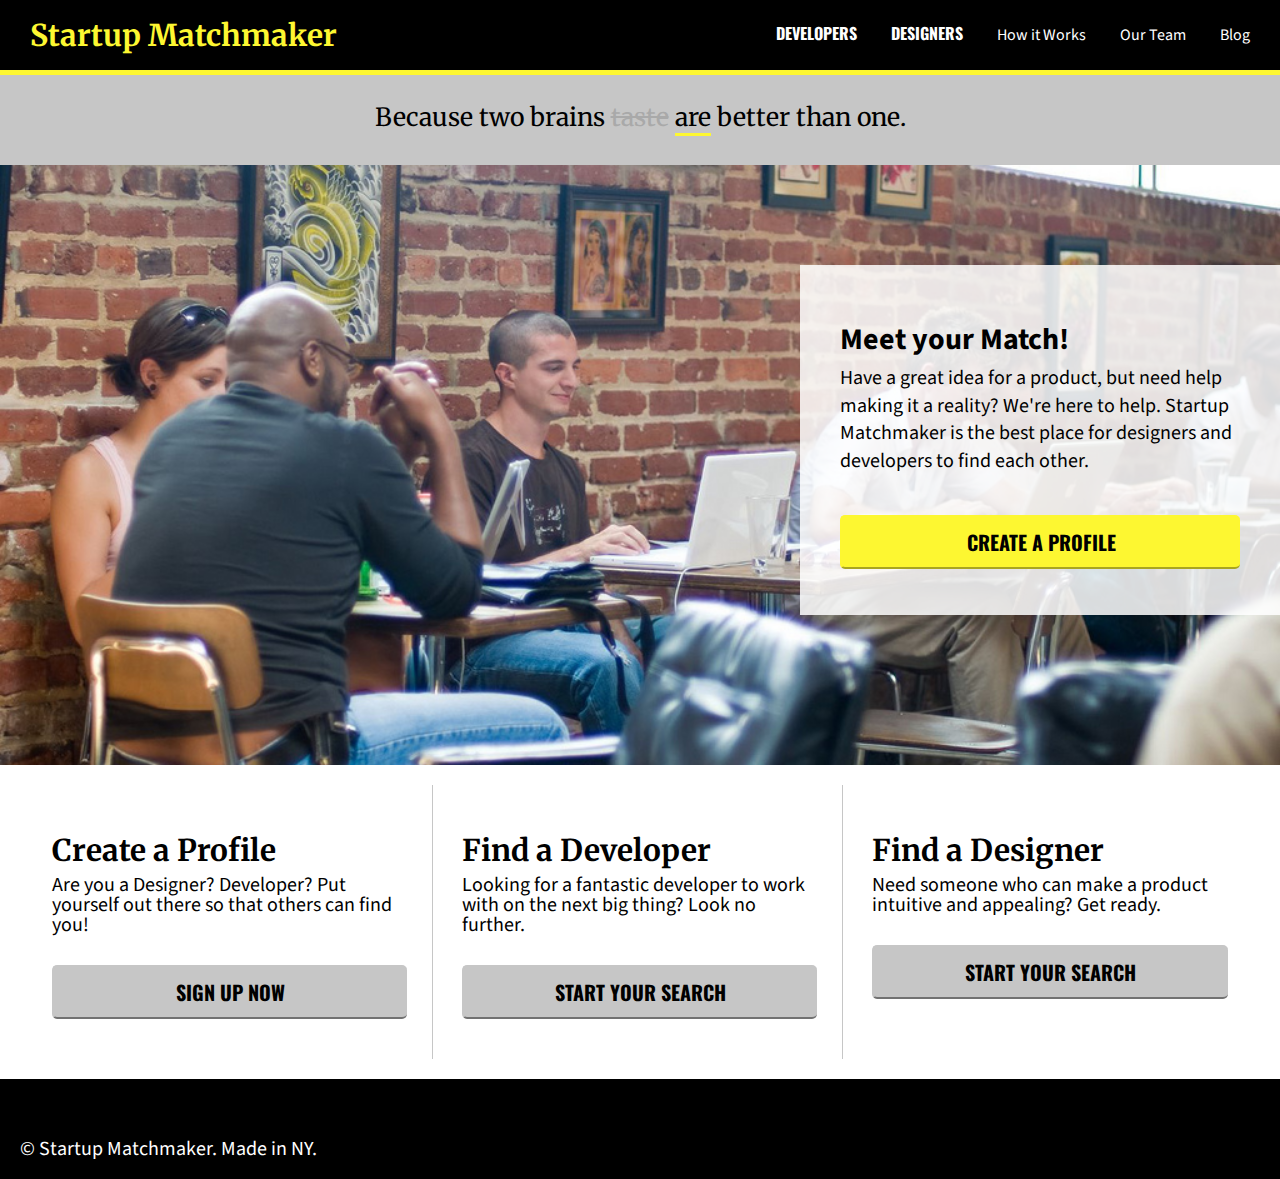
<file: index.html>
<!DOCTYPE html>
<html>
<head>
    <link rel="stylesheet" type="text/css" href="css/normalize.css">
    <link rel="stylesheet" type="text/css" href="css/reset.css">
    <link rel="stylesheet" type="text/css" href="style.css">
    <link href="https://fonts.googleapis.com/css?family=Merriweather:700,700i%7COswald:700%7CSource+Sans+Pro:400,700" rel="stylesheet">
</head>
<body>
    <header>
        <h1>Startup Matchmaker</h1>
        <nav>
            <a href="developer.html" class="major">DEVELOPERS</a>
            <a href="#" class="major">DESIGNERS</a>
            <a href="#" class="minor">How it Works</a>
            <a href="#" class="minor">Our Team</a>
            <a href="#" class="minor">Blog</a>
        </nav>
    </header>

    <div class="brain">
        <h2 class="brain">Because two brains <span class="dashed">taste</span> <span class="underlined">are</span> better than one.</h2>
    </div>

    <div class="match">
        <div class="meet">
            <div class="containertext">
                <h2 class="meet">Meet your Match!</h2>
                <p class="meet">Have a great idea for a product, but need help making it a reality? We're here to help. Startup Matchmaker is the best place for designers and developers to find each other.</p>
                <a href=""><button>CREATE A PROFILE</button></a>
            </div>
        </div>
    </div>

    <div class="bottom">
        <div class="bottomdivs">
            <h3>Create a Profile</h3>
            <p>Are you a Designer? Developer? Put yourself out there so that others can find you!</p>
            <a href=""><button class="bottombuttons">SIGN UP NOW</a>
        </div>

        <div class="bottomdivs">
            <h3>Find a Developer</h3>
            <p>Looking for a fantastic developer to work with on the next big thing? Look no further.</p>
            <a href=""><button class="bottombuttons">START YOUR SEARCH</a>
        </div>

        <div class="bottomdivs last">
            <h3>Find a Designer</h3>
            <p>Need someone who can make a product intuitive and appealing? Get ready.</p>
            <a href=""><button class="bottombuttons">START YOUR SEARCH</a>
        </div>
    </div>

    <footer>
        <p>&copy; Startup Matchmaker. Made in NY.</p>
    </footer>
</body>
</html>
</file>
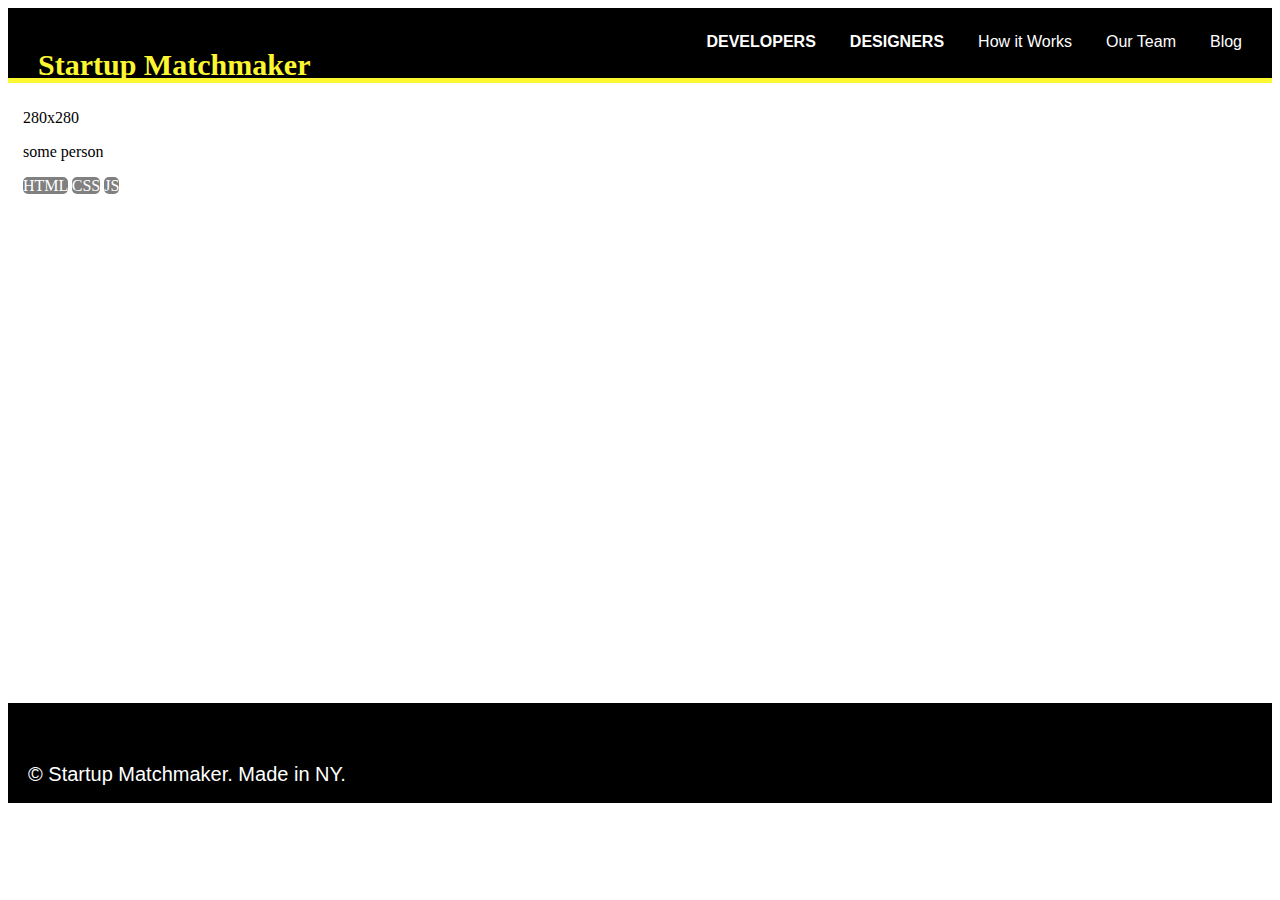
<file: developer.html>
<!DOCTYPE html>
<html>
<head>
    <link rel="stylesheet" type="text/css" href="style.css">
</head>

<body class="new_body">
    <header>
        <h1>Startup Matchmaker</h1>
            <nav>
                 <a href="developer.html" class="major">DEVELOPERS</a>
                 <a href="#" class="major">DESIGNERS</a>
                 <a href="#" class="minor">How it Works</a>
                 <a href="#" class="minor">Our Team</a>
                 <a href="#" class="minor">Blog</a>
            </nav>
    </header>
    <div class="devs">
        <div class="boxy">
            <div class="picture">
                <p class="dimensions">280x280</p>
            </div>
            <p class="someperson">some person</p>
            <a class="inside" href="">HTML</a>
            <a class="inside" href="">CSS</a>
            <a class="inside" href="">JS</a>
        </div>
    </div>

    <footer>
            <p>&copy; Startup Matchmaker. Made in NY.</p>
    </footer>
</body>
</html>
</file>
<file: style.css>
* {
    box-sizing: border-box;
}

header {
    width: 100%;
    height: 75px;
    background-color: #000;
    border-bottom: 5px solid #fdf731;
    display: flex;
    justify-content: space-between;
}

header h1 {
    color: #fdf731;
    font-family: 'Merriweather', serif;
    font-weight: 700;
    font-size: 30px;
    padding: 20px 30px;
}

header nav a {
    text-decoration: none;
    color: white;
    padding-top: 25px;
    padding-right: 30px;
    display: inline-block;
}

a.major {
    font-family: 'Oswald', sans-serif;
    font-weight: 700;
}

a.minor {
    font-family: 'Source Sans Pro', sans-serif;
    font-weight: 400;
}

div.brain {
    width: 100%;
    height: 90px;
    background-color: #c6c6c6;
    display: flex;
    justify-content: space-around;
}

h2.brain {
    font-size: 25px;
    font-family: 'Merriweather', serif;
    font-weight: 700i;
    color: black;
    padding-top: 30px;
}

span.dashed {
    color: #a9a9a9;
    text-decoration: line-through;
}

span.underlined {
    color: black;
    border-bottom: 3px solid #fdf731;
}

div.match {
    width: 100%;
    height: 600px;
    background-image: url(images/coworking.jpg);
    background-position: center;
    background-size: cover;
    display: flex;
    justify-content: space-around;
    padding-left: 800px;
    padding-top: 100px;
}

div.meet {
    width: 500px;
    height: 350px;
    background-color: rgba(255, 255, 255, 0.85);
}

div.containertext {
    padding: 60px 40px;
    width: 500px;
    height: 300px;
}

h2.meet {
    padding-bottom: 10px;
    font-size: 30px;
    font-family: 'Source Sans Pro', sans-serif;
    font-weight: 700;
}

p.meet {
    font-size: 20px;
    font-family: 'Source Sans Pro', sans-serif;
    font-weight: 400;
    line-height: 27.5px;
    display: inline-block;
}

div.match div.meet div.containertext button {
    background-color: #fdf731;
    font-family: 'Oswald', sans-serif;
    font-weight: 700;
    width: 400px;
    margin-top: 40px;
    padding: 10px;
    font-size: 20px;
    border-color: #fdf731;
    border-right: 0;
    border-radius: 5px;
    opacity: 1;
    text-decoration: none;
}

div.bottom {
    display: flex;
    justify-content: space-around;
    padding: 20px 25px;
}

div.bottomdivs {
    display: inline-block;
    width: 33%;
    padding: 50px 25px 40px;
    border-right: 1px solid #c6c6c6;
}

div.bottomdivs.last {
    border: none;
}

div.bottomdivs h3 {
    font-size: 30px;
    font-family: 'Merriweather', serif;
    font-weight: 700;
    padding-bottom: 10px;
}

div.bottomdivs p {
    font-size: 20px;
    font-family: 'Source Sans Pro', sans-serif;
    font-weight: 400;
}

button.bottombuttons {
    width: 100%;
    font-family: 'Oswald', sans-serif;
    font-weight: 700;
    background-color: #c6c6c6;
    border-color: #c6c6c6;
    border-right: 0;
    border-radius: 5px;
    text-decoration: none;
    margin-top: 30px;
    padding: 10px;
    font-size: 20px;
    color: #fff;
}

div a {
    text-decoration: none;
    color: #000;
}

footer {
    width: 100%;
    height: 100px;
    background-color: #000;
}

footer p {
    font-size: 20px;
    font-family: 'Source Sans Pro', sans-serif;
    font-weight: 400;
    color: #fff;
    padding-top: 60px;
    padding-left: 20px;
}



.devs{
    height: 600px;
    width: 100%;
    flex: wrap;
    padding: 10px;
}
.boxy{
    margin: 5px;
    width:25%;
    height:50%;
    border-color: grey;
}
.inside{
    background-color: grey;
    color:white;
    border-radius: 5px;
}
</file>
